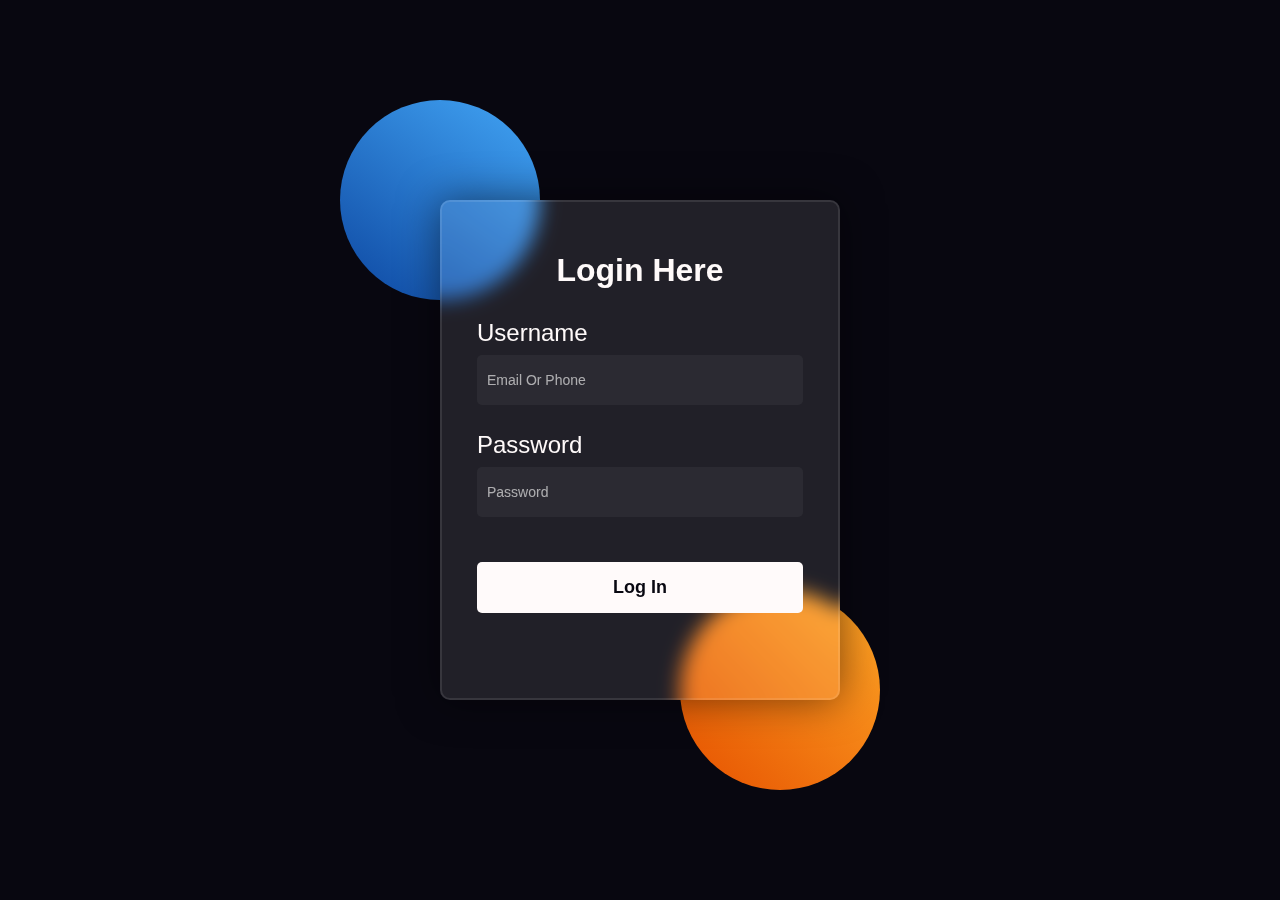
<file: index.htm>
<!DOCTYPE html>
<html lang="en" dir="ltr">

<head>
    <meta charset="UTF-8">
    <meta http-equiv="X-UA-Compatible" content="IE=edge">
    <meta name="viewport" content="width=device-width, initial-scale=1.0">
    <title>Document</title>
    <link rel="stylesheet" href="./styles/style.css">
</head>

<body>
    <div class="wrapper">
        <div class="shape shape-one"></div>
        <div class="shape shape-two"></div>
        <form action="" class="form">
            <h2 class="form-title">Login Here</h2>
            <div class="form-input-wrapper">
                <label class="form-labels" for="username">Username</label>
                <input type="text" class="form-input" id="username" placeholder="Email Or Phone">
            </div>
            <div>
                <label class="form-labels" for="password">Password</label>
                <input type="text" class="form-input" id="password" placeholder="Password">
            </div>
            <button type="submit" class="form-submit-btn">Log In</button>
        </form>
    </div>
</body>

</html>
</file>
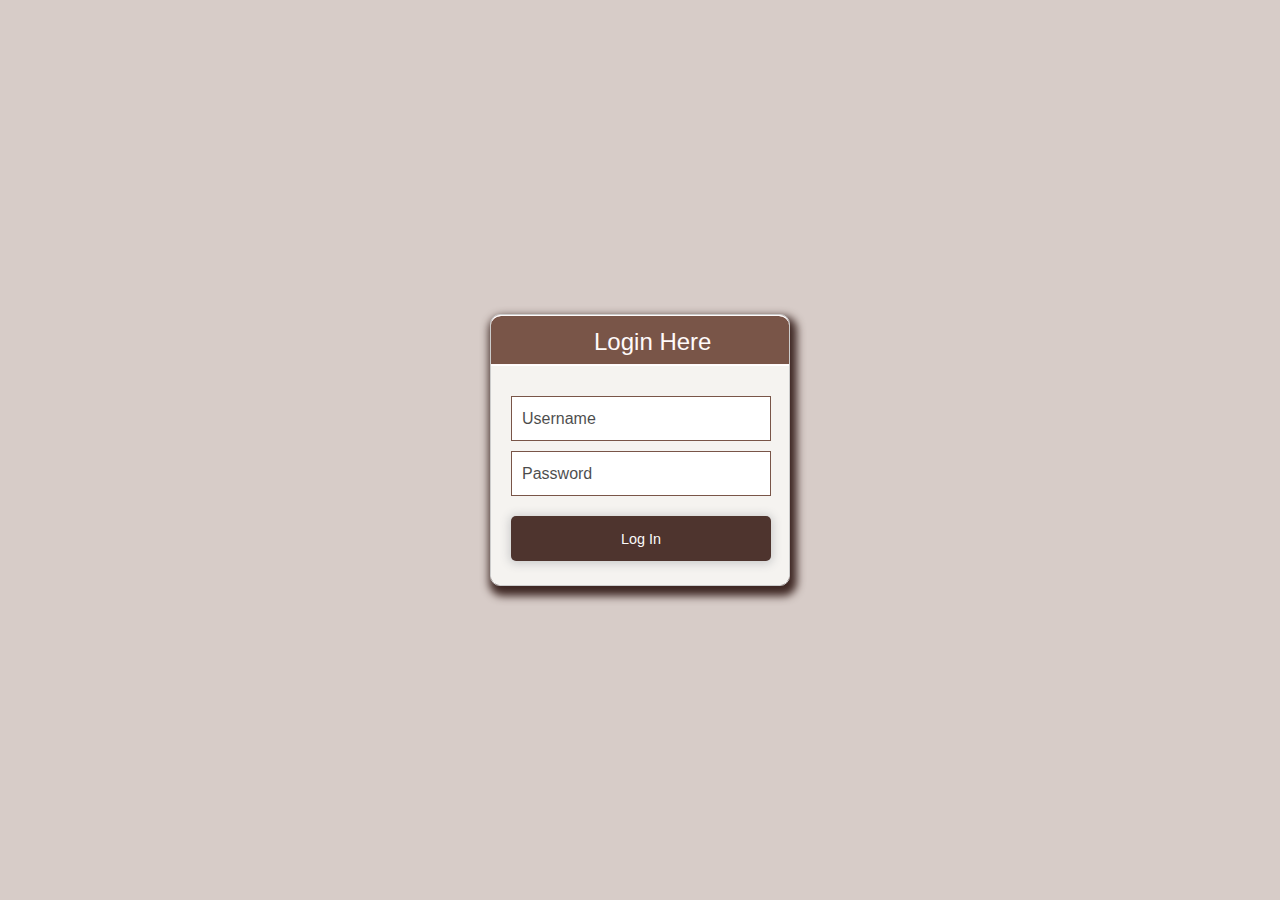
<file: coffee/index.htm>
<!DOCTYPE html>
<html lang="en" dir="ltr">

<head>
    <meta charset="UTF-8">
    <title>coffee</title>
    <link rel="stylesheet" href="./style.css">

</head>

<body>

    <div id="loginWrap">
        <div id="loginHeader">
            <h2 id="title">Login Here<h2>
        </div>
        <div id="loginBody">
            <form>
                <input type="text" placeholder="Username" />
                <input type="password" placeholder="Password" />
            </form>
            <button id="loginBtn">Log In</button>
        </div>
    </div>

</body>

</html>
</file>
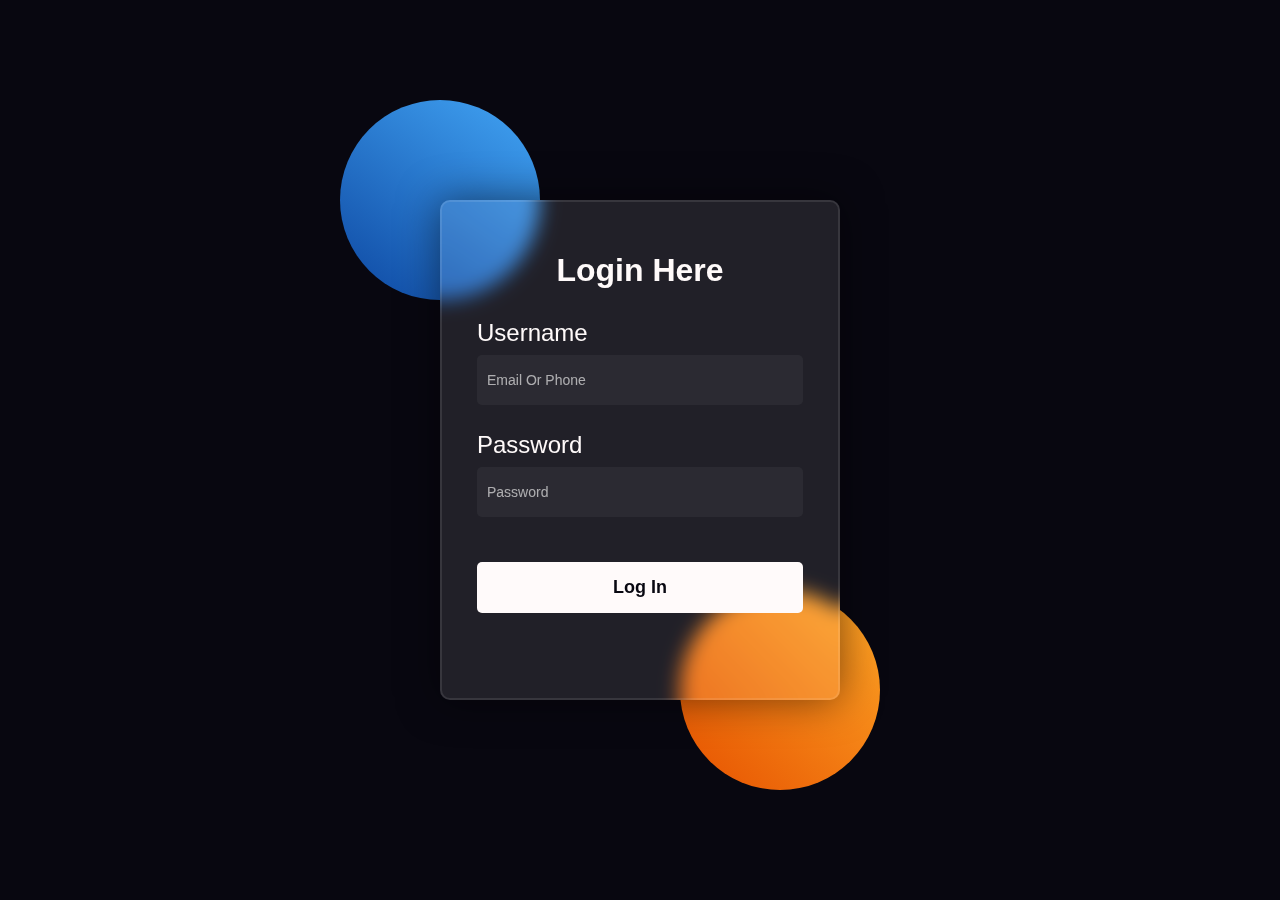
<file: two ball/index.htm>
<!DOCTYPE html>
<html lang="en" dir="ltr">

<head>
    <meta charset="UTF-8">
    <meta http-equiv="X-UA-Compatible" content="IE=edge">
    <meta name="viewport" content="width=device-width, initial-scale=1.0">
    <title>two balls</title>
    <link rel="stylesheet" href="./style.css">
</head>

<body>
    <div class="wrapper">
        <div class="shape shape-one"></div>
        <div class="shape shape-two"></div>
        <form action="" class="form">
            <h2 class="form-title">Login Here</h2>
            <div class="form-input-wrapper">
                <label class="form-labels" for="username">Username</label>
                <input type="text" class="form-input" id="username" placeholder="Email Or Phone">
            </div>
            <div>
                <label class="form-labels" for="password">Password</label>
                <input type="text" class="form-input" id="password" placeholder="Password">
            </div>
            <button type="submit" class="form-submit-btn">Log In</button>
        </form>
    </div>
</body>

</html>
</file>
<file: styles/style.css>
* {
  box-sizing: border-box;
  margin: 0;
  padding: 0;
}

body {
  font-family: Arial, Helvetica, sans-serif;
  font-size: 24px;
  background-color: #080710;

  display: flex;
  align-items: center;
  justify-content: center;
  height: 100vh;
}

input , button{
  font:inherit;
  border: none;
  outline: none;
}

.wrapper {
  width: 400px;
  height: 500px;
  position: relative;
}

.shape {
  width: 200px;
  height: 200px;
  border-radius: 50%;
  position: absolute;
  z-index: -1;
}

.shape-one {
  background-image: linear-gradient(35deg , #0D47A1 , #42A5F5);
  top: -100px;
  left: -100px;
}

.shape-two {
  background-image: linear-gradient(45deg , #E65100 , #FFA726);
  bottom: -90px;
  right: -40px;
}

.form{
  width: 100%;
  height: 100%;
  background-color: rgba(255, 255, 255, 0.1);
  color: snow;
  padding: 50px 35px 35px 35px;
  border: 2px solid rgba(255, 255, 255, 0.1);
  border-radius: 10px;
  box-shadow: 0 0 40px rgba(0, 0, 0, 0.5);
  backdrop-filter: blur(10px);
}

.form-title{
  font-size: 32px;
  text-align: center;
  margin-bottom: 30px;
}

.form-input-wrapper{
  margin-bottom: 26px;
}

.form-label{
  font-size: 16px;
  font-weight: 700;
}

.form-input{
  font-size: 14px;
  font-weight: 300;
  display: block;
  height : 50px;
  background-color: rgba(255, 255, 255, 0.05);
  padding: 0 10px;
  width: 100%;
  margin-top: 8px;
  color: snow; 
  border-radius: 5px;
}

.form-input::placeholder{
  color: #e5e5e5;
  opacity: 0.7;
}

.form-submit-btn{
  background-color: snow;
  color: #080710;
  border-radius: 5px;
  text-align: center;
  padding: 15px 0;
  display: block;
  font-size: 18px;
  width: 100%;
  margin-top: 45px;
  font-weight: bold;
}
</file>
<file: coffee/style.css>
* {
    margin: 0;
    padding: 0;
    box-sizing: border-box;
}
html {
    background: #D7CCC8;
    font-family: arial;
}

body{
  display: flex;
  align-items: center;
  justify-content: center;
  height: 100vh;
}

::-webkit-input-placeholder { color: #ccc }
#loginWrap {
    width: 300px;
    height: 272px;
    margin: 0 auto;
    background: snow;
    border-radius: 10px 10px 10px 10px;
    background-clip: padding-box;
    box-shadow: 3px 6px 8px 4px #3E2723;
    border:1px solid #ccc;
}
#loginHeader {
    background: #795548;
    height: 50px;
    border-radius: 10px 10px 0 0;
    background-clip: padding-box;
    border-top: 1px solid snow;
    border-bottom: 1px solid snow;
    padding: 12px 0 0 103px;
}
#loginHeader h2 {
    color: snow;
    font-size: 24px;
    font-weight: 400;
    margin-right: 50px;
}
#loginBody {
    height: 220px;
    background: #f5f3f0;
    border-radius: 0 0 10px 10px;
    border-top: 1px solid #fff;
}
form input[type="text"],
form input[type="password"] {
    height: 45px;
    width: 260px;
    outline: 0;
    -moz-outline-style: none;
}
form input[type="text"] {
    border: 1px solid #795548;
    margin: 30px 0 0 20px;
    font-size: 1em;
    padding: 0 0 0 10px;
}
form input[type="password"] {
    border: 1px solid #795548;
    margin: 0 0 0 20px;
    font-size: 1em;
    padding: 0 0 0 10px;
    margin-top: 10px;
}
form input::placeholder{
    color: black;
    opacity: 0.7;
}
#loginBody button {
    width: 260px;
    height: 45px;
    margin: 20px 0 0 20px;
    border-radius: 5px;
    border: none;
    background-color:#4E342E;
    color: #FAFAFA;
    font-size: .9em;
    box-shadow: 0px 1px 10px 2px #ccc;
    cursor: pointer;
}
#loginBody button:active { background-image: -webkit-linear-gradient(top, #cc6854, #d98471) }
</file>
<file: two ball/style.css>
* {
  box-sizing: border-box;
  margin: 0;
  padding: 0;
}

body {
  font-family: Arial, Helvetica, sans-serif;
  font-size: 24px;
  background-color: #080710;

  display: flex;
  align-items: center;
  justify-content: center;
  height: 100vh;
}

input , button{
  font:inherit;
  border: none;
  outline: none;
}

.wrapper {
  width: 400px;
  height: 500px;
  position: relative;
}

.shape {
  width: 200px;
  height: 200px;
  border-radius: 50%;
  position: absolute;
  z-index: -1;
}

.shape-one {
  background-image: linear-gradient(35deg , #0D47A1 , #42A5F5);
  top: -100px;
  left: -100px;
}

.shape-two {
  background-image: linear-gradient(45deg , #E65100 , #FFA726);
  bottom: -90px;
  right: -40px;
}

.form{
  width: 100%;
  height: 100%;
  background-color: rgba(255, 255, 255, 0.1);
  color: snow;
  padding: 50px 35px 35px 35px;
  border: 2px solid rgba(255, 255, 255, 0.1);
  border-radius: 10px;
  box-shadow: 0 0 40px rgba(0, 0, 0, 0.5);
  backdrop-filter: blur(10px);
}

.form-title{
  font-size: 32px;
  text-align: center;
  margin-bottom: 30px;
}

.form-input-wrapper{
  margin-bottom: 26px;
}

.form-label{
  font-size: 16px;
  font-weight: 700;
}

.form-input{
  font-size: 14px;
  font-weight: 300;
  display: block;
  height : 50px;
  background-color: rgba(255, 255, 255, 0.05);
  padding: 0 10px;
  width: 100%;
  margin-top: 8px;
  color: snow; 
  border-radius: 5px;
}

.form-input::placeholder{
  color: #e5e5e5;
  opacity: 0.7;
}

.form-submit-btn{
  background-color: snow;
  color: #080710;
  border-radius: 5px;
  text-align: center;
  padding: 15px 0;
  display: block;
  font-size: 18px;
  width: 100%;
  margin-top: 45px;
  font-weight: bold;
}
</file>
